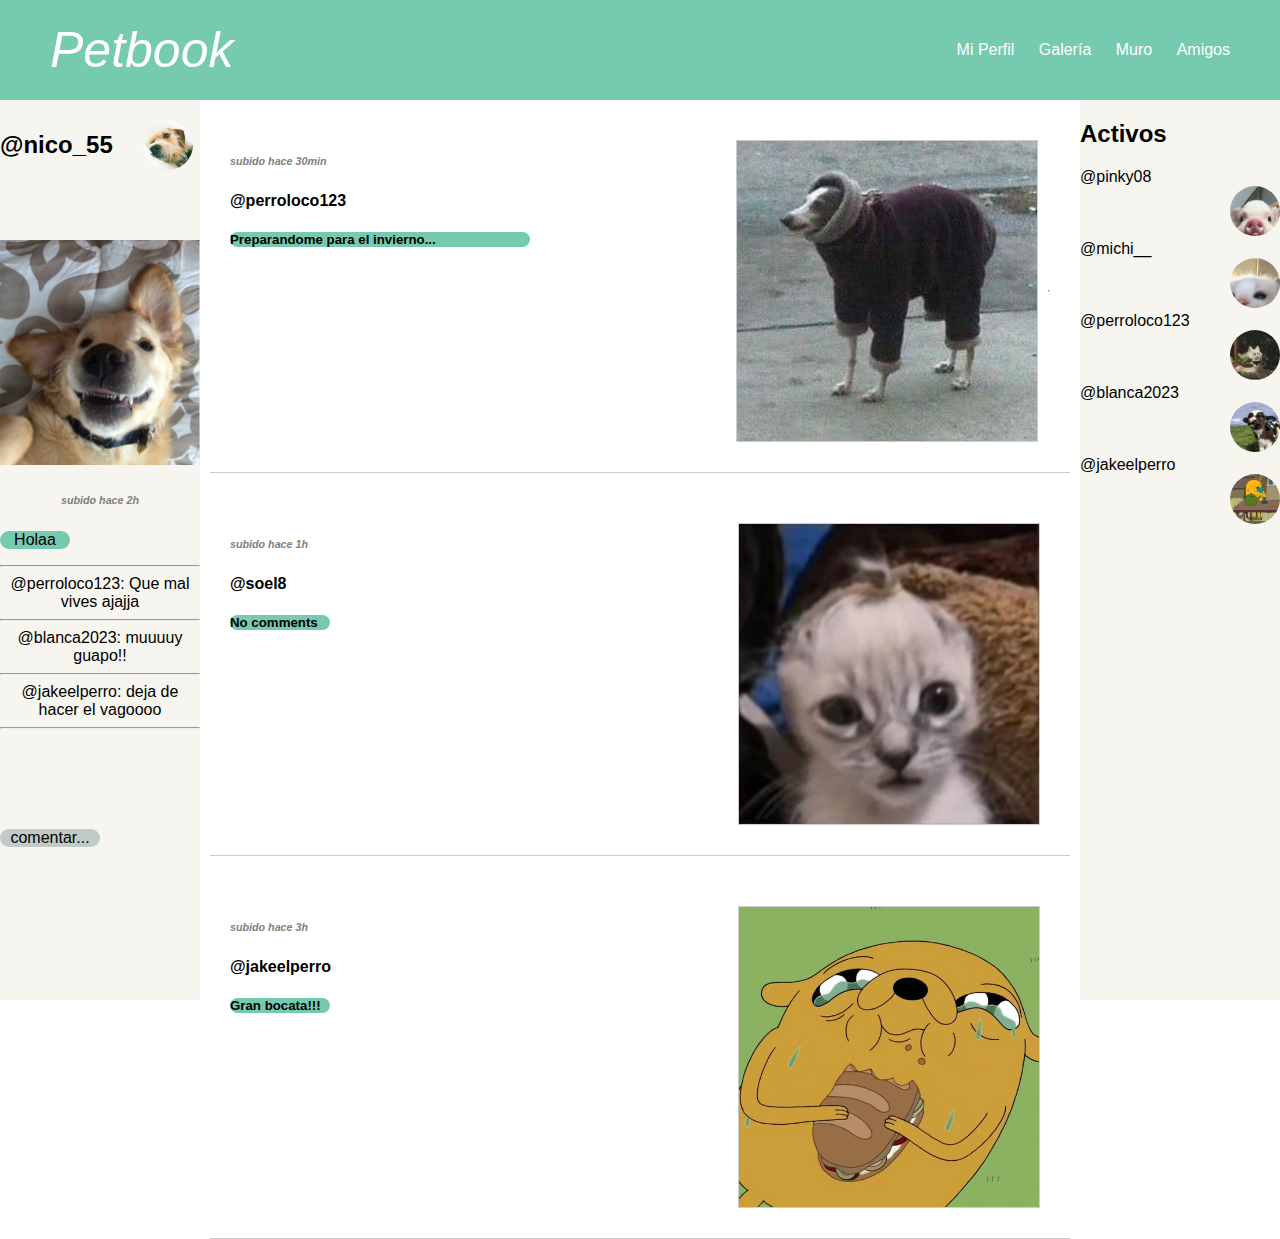
<file: index.html>
<!DOCTYPE html>
<html>
<head>
  <link rel="stylesheet" href="css/style.css">
  <title>Petbook</title>
</head>
<body>
  <div class="barrasuperior">
    <div class="barrasuperior-titulo"><em>Petbook</em></div>
    <div class="barrasuperior-opciones">
      <a href="indexPerfil.html">Mi Perfil</a>
      <a href="indexGaleria.html">Galería</a>
      <a href="index.html">Muro</a>
      <a href="#">Amigos</a>
    </div>
  </div>
  <div class="contenedor">
    <div class="column-left">
      <div class="profile">
        <h2>@nico_55</h2>
        <img src="images/Nico.jpg" alt="Imagen de perfil">
      </div>
      <div class="comment">
        <img src="images/selfie.jpeg" alt="Imagen de comentario">
        <h6 style="color: grey;"><em>subido hace 2h</em></h6>
        <p>Holaa</p>
        <hr>
        @perroloco123: Que mal vives ajajja
        <hr>
        @blanca2023: muuuuy guapo!!
        <hr>
        @jakeelperro: deja de hacer el vagoooo
        <hr>
        <p id="comentar">comentar...</p>
      </div>
    </div>
    <div class="center-div">
      <div class="section">
        <div class="text" style="align-self: flex-start;">
          <h6 style="color: grey;"><em>subido hace 30min</em></h6>
          <h4>@perroloco123</h4>
          <h5 style="background:#76caaf; width: 300px; border-radius: 20px;">Preparandome para el invierno... </h5>
        </div>
        <div class="image">
          <img id="fotomuro" src="images/perrofrio.jpg" alt="perroconfrio">
        </div>
        <hr>
      </div>
      <div class="section">
        <div class="text" style="align-self: flex-start;">
          <h6 style="color: grey;"><em>subido hace 1h</em></h6>
          <h4>@soel8</h4>
          <h5 style="background:#76caaf; width: 100px; border-radius: 20px;">No comments </h5>
        </div>
        <div class="image">
          <img id="fotomuro" style="width: 100€;"€ src="images/gatomono.jpg" alt="gato">
        </div>
      </div>
      <div class="section">
        <div class="text" style="align-self: flex-start;">
          <h6 style="color: grey;"><em>subido hace 3h</em></h6>
          <h4>@jakeelperro</h4>
          <h5 style="background:#76caaf; width: 100px; border-radius: 20px;">Gran bocata!!! </h5>
        </div>
        <div class="image">
          <img id="fotomuro"style="width: 100%;" src="images/jakebocata.jpg" alt="jakeelperro">
        </div>
      </div>
    </div>
    <div class="column-right">
      <h2>Activos</h2>
      @pinky08
      <img id="cerdito" src="images/cerdito.jpg" alt="cerdito">
      @michi__
      <img id="cerdito" src="images/gatito.jpg" alt="gatito">
      @perroloco123
      <img id="cerdito" src="images/perroloco.jpg" alt="perfilperroloco">
      @blanca2023
      <img id="cerdito" src="images/vaquita.jpg" alt="vaca">
      @jakeelperro
      <img id="cerdito" src="images/jackelperro.jpg" alt="jackelperro">
    </div>
  </div>
</body>
</html>
</file>
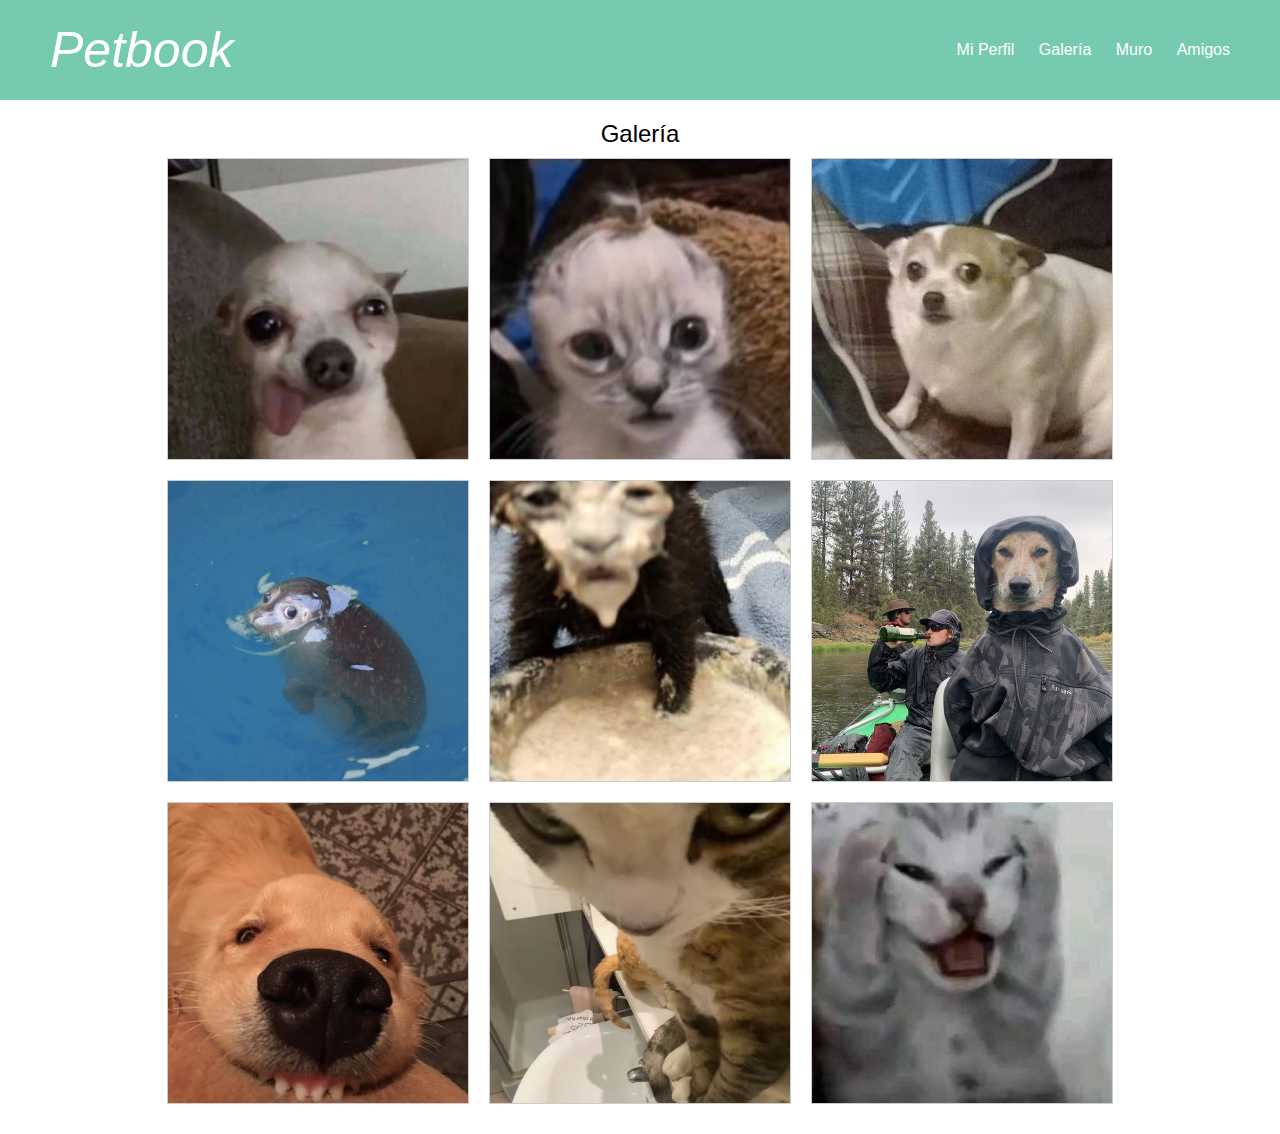
<file: indexGaleria.html>
<!DOCTYPE html>
<html>
<head>
  <link rel="stylesheet" href="css/style.css">
  <title>Mi Pantalla</title>
</head>
<body>
  <div class="barrasuperior">
    <div class="barrasuperior-titulo"><em>Petbook</em></div>
    <div class="barrasuperior-opciones">
      <a href="indexPerfil.html">Mi Perfil</a>
      <a href="indexGaleria.html">Galería</a>
      <a href="index.html">Muro</a>
      <a href="#">Amigos</a>
    </div>
  </div>
  <div class="content">
    <div class="title">Galería</div>
    <div class="gallery">
      <div class="image">
        <img src="images/perrolengua.jpg" alt="Imagen 1">
      </div>
      <div class="image">
        <img src="images/gatomono.jpg" alt="Imagen 2">
      </div>
      <div class="image">
        <img src="images/asustado.jpg" alt="Imagen 3">
      </div>
      <div class="image">
        <img src="images/foca.jpg" alt="Imagen 1">
      </div>
      <div class="image">
        <img src="images/gatoleche.jpg" alt="Imagen 1">
      </div>
      <div class="image">
        <img src="images/perropescando.jpg" alt="Imagen 1">
      </div>
      <div class="image">
        <img src="images/perrofeli.jpg" alt="Imagen 1">
      </div>
      <div class="image">
        <img src="images/khee.jpg" alt="Imagen 1">
      </div>
      <div class="image">
        <img src="images/gatogrito.jpg" alt="Imagen 1">
      </div>
    </div>
  </div>
</body>
</html>
</file>
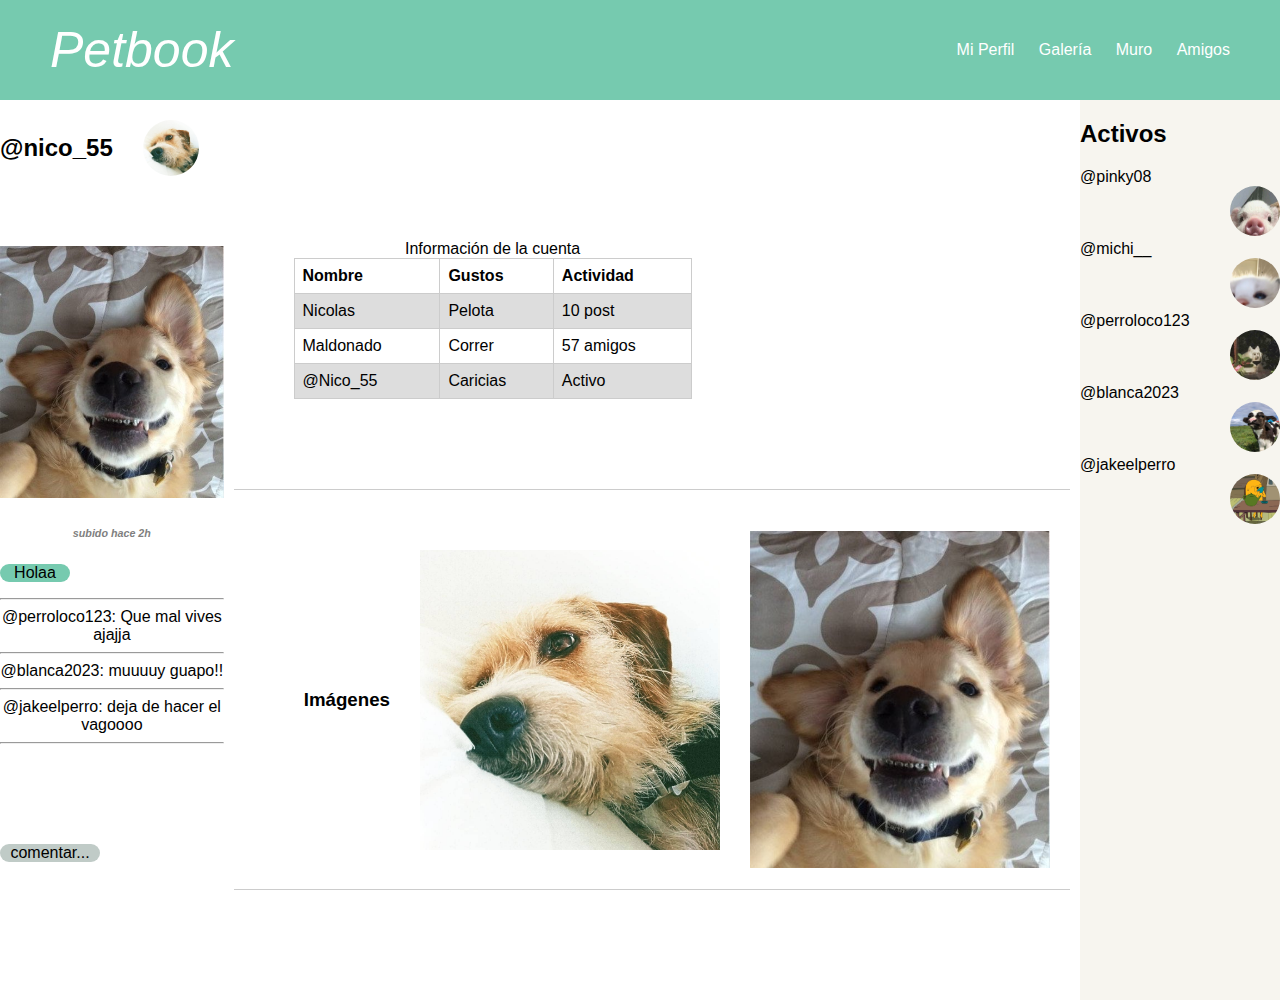
<file: indexPerfil.html>
<!DOCTYPE html>
<html lang="en">
<head>
    <meta charset="UTF-8">
    <meta name="viewport" content="width=device-width, initial-scale=1.0">
    <link rel="stylesheet" href="css/style.css">
    <title>Mi perfil</title>
</head>
<body>
    <div class="barrasuperior">
        <div class="barrasuperior-titulo"><em>Petbook</em></div>
        <div class="barrasuperior-opciones">
          <a href="indexPerfil.html">Mi Perfil</a>
          <a href="indexGaleria.html">Galería</a>
          <a href="index.html">Muro</a>
          <a href="#">Amigos</a>
        </div>
      </div>
      <div class="contenedor">
        <div class="columna-izq">
          <div class="profile">
            <h2>@nico_55</h2>
            <img src="images/Nico.jpg" alt="Imagen de perfil">
          </div>
          <div class="comment">
            <img src="images/selfie.jpeg" alt="Imagen de comentario">
            <h6 style="color: grey;"><em>subido hace 2h</em></h6>
            <p>Holaa</p>
            <hr>
            @perroloco123: Que mal vives ajajja
            <hr>
            @blanca2023: muuuuy guapo!!
            <hr>
            @jakeelperro: deja de hacer el vagoooo
            <hr>
            <p id="comentar">comentar...</p>
          </div>
        </div>
        <div class="center-div">
          <div class="section">
          <table>
            <caption>Información de la cuenta</caption>
            <tr>
              <th>Nombre</th>
              <th>Gustos</th>
              <th>Actividad</th>
            </tr>
            <tr>
              <td>Nicolas</td>
              <td>Pelota</td>
              <td>10 post</td>
            </tr>
            <tr>
              <td>Maldonado</td>
              <td>Correr</td>
              <td>57 amigos</td>
            </tr>
              <tr>
              <td>@Nico_55</td>
              <td>Caricias</td>
              <td>Activo</td>
            </tr>
          </table>
        </div>
        <div class="section">
          <h3 style="margin-left: 50px;">Imágenes</h3>
          <img id="fotonico" src="images/Nico.jpg" alt="nicoperfil">
          <img id="fotonico" src="images/selfie.jpeg" alt="selfie">
        </div>
      </div>
        <div class="column-right">
          <h2>Activos</h2>
          @pinky08
          <img id="cerdito" src="images/cerdito.jpg" alt="cerdito">
          @michi__
          <img id="cerdito" src="images/gatito.jpg" alt="gatito">
          @perroloco123
          <img id="cerdito" src="images/perroloco.jpg" alt="perfilperroloco">
          @blanca2023
          <img id="cerdito" src="images/vaquita.jpg" alt="vaca">
          @jakeelperro
          <img id="cerdito" src="images/jackelperro.jpg" alt="jackelperro">
        </div>
    
</body>
</html>
</file>
<file: css/style.css>
body {
margin: 0;
padding: 0;
font-family: Arial, sans-serif;
}

.barrasuperior {
background-color:#76caaf;
height: 100px;
width: 100%;
color: white;
display: flex;
justify-content: space-between;
align-items: center;
}

.barrasuperior-titulo {
margin-left: 50px;
font-size: 50px;
}

.barrasuperior-opciones {
margin-right: 50px;
}

.barrasuperior-opciones a {
color: white;
text-decoration: none;
margin-left: 20px;
}

.contenedor {
display: flex;
width: 100%;
height: calc(100vh - 100px);
}

.column-left {
background-color: #f7f5ef;
width: 200px;
height: 100vh;
display: flex;
flex-direction: column;
justify-content: flex-start;
align-items: center;
}

.profile {
text-align: center;
margin-top: 20px;
display: flex; 
align-items: center;
}

.profile h2 {
margin: 0; 
}

.profile img {
width: 25%;
border-radius: 50%;
margin-left: 30px;
}

.comment {
text-align: center;
margin-top: 20px;
}

.comment img {
width: 100%;
margin-top: 50px;
}

.comment p {
margin-top: 10px;
background:#76caaf;
border-radius: 20px;
width: 70px;
}

#comentar {
margin-top: 100px;
background:#c0cbc7;
border-radius: 20px;
width: 100px;
}

.center-div {
flex: 1;
display: flex;
flex-direction:column;
}

table {
border-collapse: collapse;
width: 50%;
margin-top: 5%;
margin-left: 5%;
}

td, th {
border: 1px solid #ccc;
text-align: left;
padding: 8px;
}

tr:nth-child(even) {
background-color: #dddddd;
}
.section {
flex: 1;
border-bottom: 1px solid #ccc;
margin: 10px;
padding: 20px;
display: flex;
flex-direction: row;
align-items: center;
}

.section .text {
margin-top: 0px;
flex: 1; 
}

#fotomuro {
flex: 1; 
}

.column-right {
background-color:#f7f5ef;
width: 200px;
height: 100vh;
align-items: center;
}

#cerdito{
width: 50px;
height: 50px;
border-radius: 50px;
margin-right: 0px;
margin-left: 150px;
margin-top: 0px;
}

#fotonico{
width: 300px;
margin-left: 30px;
}

/*Seccion Galeria*/
.content {
text-align: center;
padding: 20px;
}

.title {
font-size: 24px;
}

.gallery {
display: flex;
flex-wrap: wrap;
justify-content: center;  
margin-left: 10%;
margin-right: 10%;
}

.image {
width: 300px;
height: 300px;
margin: 10px;
border: 1px solid #ccc;
}

.image img {
width: 100%;
height: 100%;
object-fit: cover;
}
</file>
